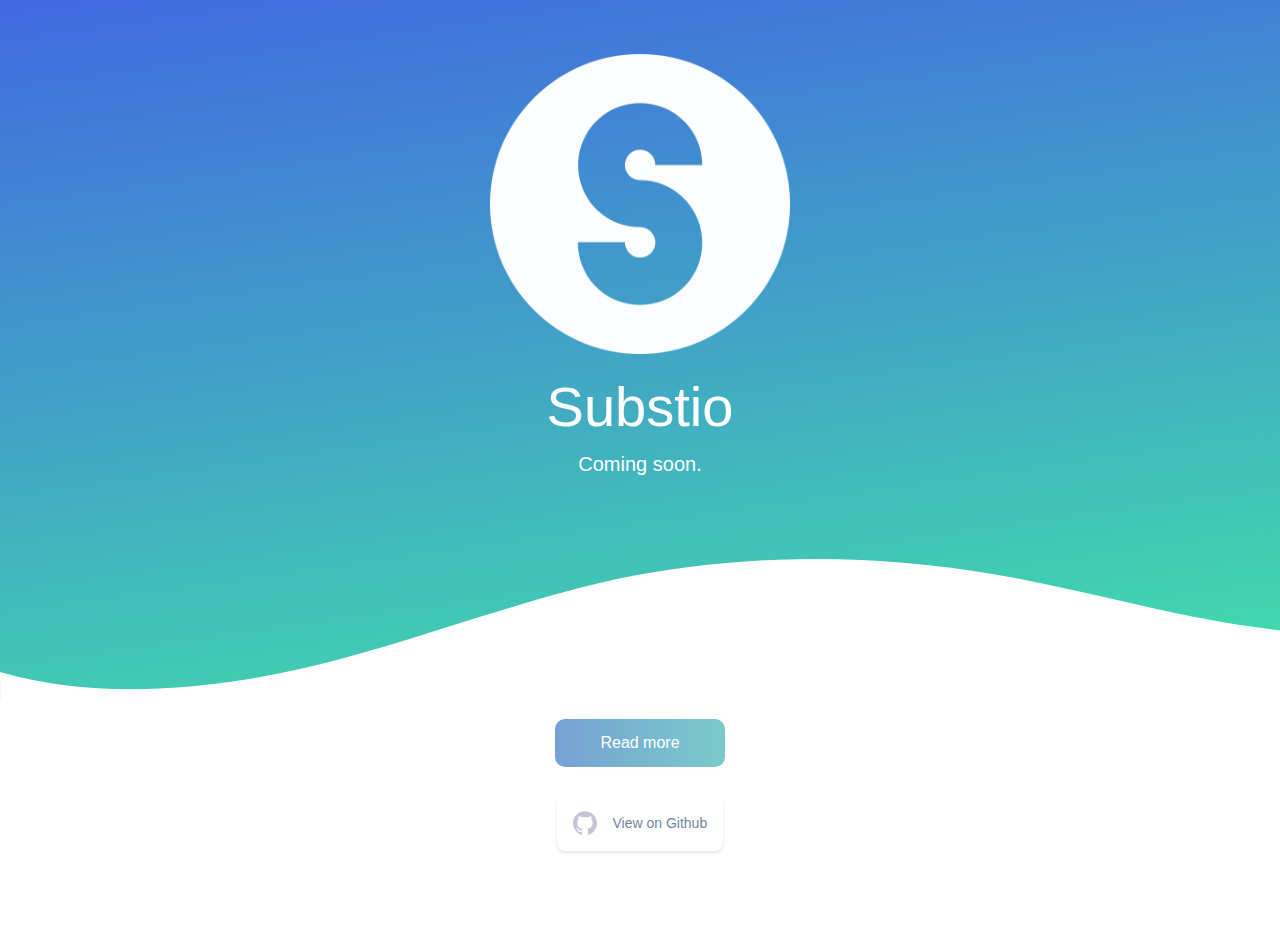
<file: index.html>
<!DOCTYPE html>
<html lang="en">
<head>
    <meta charset="UTF-8">
    <meta http-equiv="X-UA-Compatible" content="IE=edge">
    <meta name="viewport" content="width=device-width, initial-scale=1.0">
    <link rel="stylesheet" href="./styles.css">
    <link rel="icon" href="./images/substio-logo-1.png">

    <title>Substio</title>
</head>
<body>

    <div id="coming-soon-banner" class="gradient1">

        <!-- <div class="spacer layer1"></div> -->

        <!-- Remove this -->
        <br> <br> <br>

        <!-- Add box shadow to make the logo pop -->
        <img id="main-logo" class="center" src="./images/substio-logo-2.png">

        <p id="logo-text">Substio</p>

        <p id="coming-soon-text">Coming soon.</p>

        <!-- <div id="test"></div> -->

    </div>

    <div class="custom-shape-divider-bottom-1660911279">
      <svg data-name="Layer 1" xmlns="http://www.w3.org/2000/svg" viewBox="0 0 1200 120" preserveAspectRatio="none">
          <path d="M985.66,92.83C906.67,72,823.78,31,743.84,14.19c-82.26-17.34-168.06-16.33-250.45.39-57.84,11.73-114,31.07-172,41.86A600.21,600.21,0,0,1,0,27.35V120H1200V95.8C1132.19,118.92,1055.71,111.31,985.66,92.83Z" class="shape-fill"></path>
      </svg>
    </div>


    <br>

    <a class="center" href="https://www.youtube.com/watch?v=dQw4w9WgXcQ">
      <button class="btn-grad">Read more</button>
    </a>

    <br>
    
    <button class="cool-button">
      <a href="https://github.com/HampSwe/Substio">
        <img id="github-button-icon" src="./images/github.svg">
        <span class="cool-button-label">View on Github</span>
      </a>
    </button>

    

</body>
</html>
</file>
<file: styles.css>
/* background-color: #4169e1; */

html {
    background-color: #4169e1;
    background-color: #e16c41;
    background-color: white;
    
    color: white;

    /* Gill Sans MT does not show on FireFox, add this font properly */
    font-family: 'Gill Sans', 'Gill Sans MT', sans-serif
}

body {
    margin: 0;
}

#coming-soon-banner {
    text-align: center;
}

#main-logo {
    margin-top: 0px;
    margin-bottom: 0px;
    width: 300px;
    height: auto;
}

#logo-text {
    margin-top: 20px;
    margin-bottom: 0px;
    font-size: 56px;
}

#coming-soon-text {
    margin-top: 14px;
    font-size: 20px;
}

.center {
    display: block;
    margin-left: auto;
    margin-right: auto;
    text-align: center;
  }


           
.btn-grad {
    background-image: linear-gradient(to right, #77A1D3 0%, #79CBCA  51%, #77A1D3  100%);
    margin: 10px;
    margin-top: 0px;
    padding: 15px 45px;
    text-align: center;
    transition: 0.5s;
    background-size: 200% auto;
    color: white;            
    border-radius: 10px;
    display: inline-block;
    border: 0px solid white;
    font-family: 'Gill Sans', 'Gill Sans MT', sans-serif;
    font-size: 16px;
}

.btn-grad:hover {
    background-position: right center; /* change the direction of the change here */
    color: #fff;
    text-decoration: none;
    cursor: pointer;
}


.spacer {
    aspect-ratio: 1920/1080;
    width: 100%;
    background-repeat: no-repeat;
    background-position: center;
    background-size: cover;
}

.layer1 {
    background-image: url("./images/wave-haikei-1.svg");
}


#test {
    width: 300px;
    height: 300px;
    box-shadow: rgba(99, 99, 99, 0.2) 0px 2px 8px 0px;
    margin: auto;
    margin-top: 100px;
    margin-bottom: 100px;
}

/* https://personas.draftbit.com/ */
.cool-button{
    padding: 16px;
    border: none;
    border-radius: 8px;
    box-shadow: 0 2px 3px 0 rgb(16 22 64 / 12%);
    background-color: #fff;
    text-decoration: none;

    display: block;
    margin-left: auto;
    margin-right: auto;
    margin-top: 0px;
    margin-bottom: 100px;

}

.cool-button:hover{
    cursor: pointer;
}

.cool-button-label {
    /*font-family: CerebriSans-Medium;*/
    /*font-weight: 500;*/

    font-weight: 1000px;
    font-size: 14px;
    font-style: normal;
    font-stretch: normal;
    line-height: normal;
    letter-spacing: normal;
    color: #73859d;
    vertical-align: middle;
}

#github-button-icon {
    margin-right: 12px;
    display: inline-block;
    vertical-align: middle;

    height: 24px;
    width: 24px
}


a:link { text-decoration: none; cursor: pointer;}
a:visited { text-decoration: none; cursor: pointer;}
a:hover { text-decoration: none; cursor: pointer;}
a:active { text-decoration: none; cursor: pointer;}



.custom-shape-divider-bottom-1660911279 {

    margin-top: -143px;
    /*position: absolute; */
    bottom: 0;
    left: 0;
    width: 100%;
    overflow: hidden;
    line-height: 0;
}

.custom-shape-divider-bottom-1660911279 svg {
    position: relative;
    display: block;
    width: calc(132% + 1.3px);
    height: 144px;
    transform: rotateY(180deg);
}

.custom-shape-divider-bottom-1660911279 .shape-fill {
    fill: white;
}


.gradient1 {
    background: rgb(65,105,225);
    background: linear-gradient(172deg, rgba(65,105,225,1) 0%, rgba(65,225,169,1) 100%);

    width: cover;
    height: 700px;
    margin-bottom: 0px;
}
</file>
